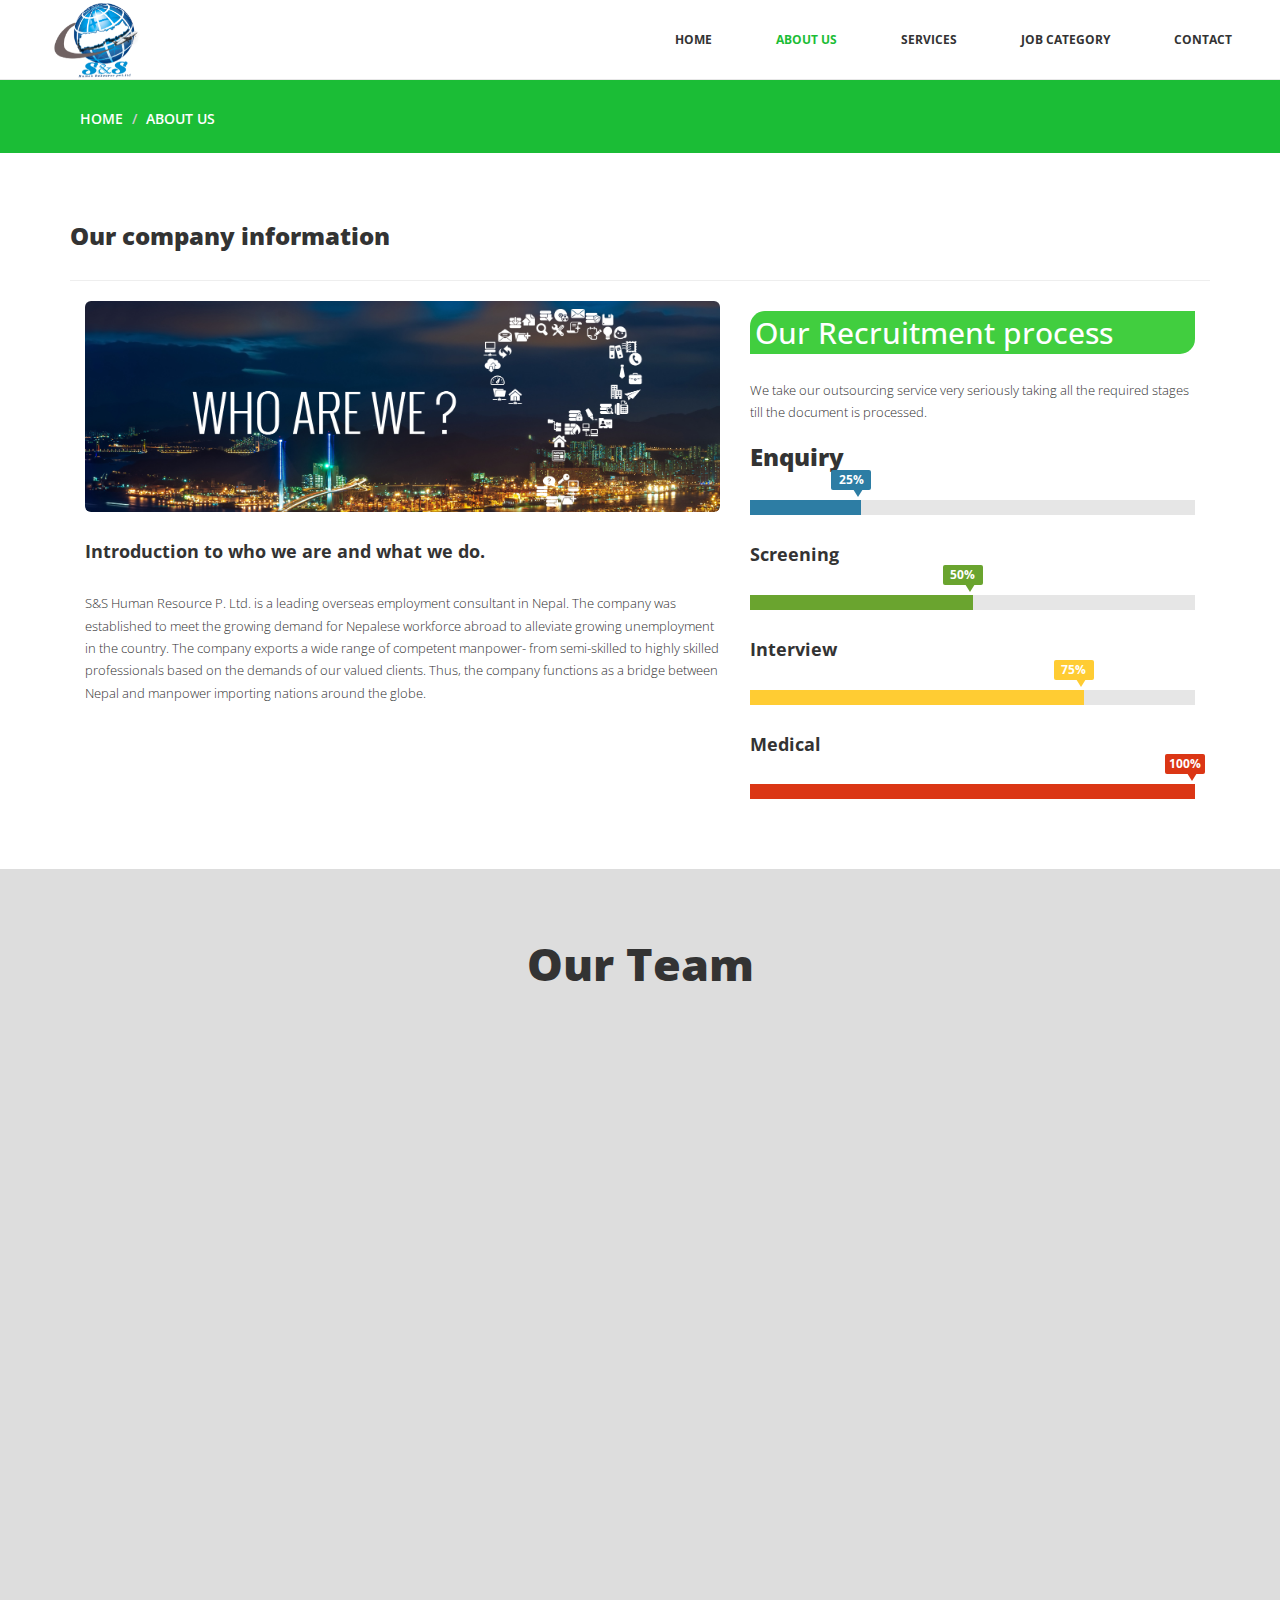
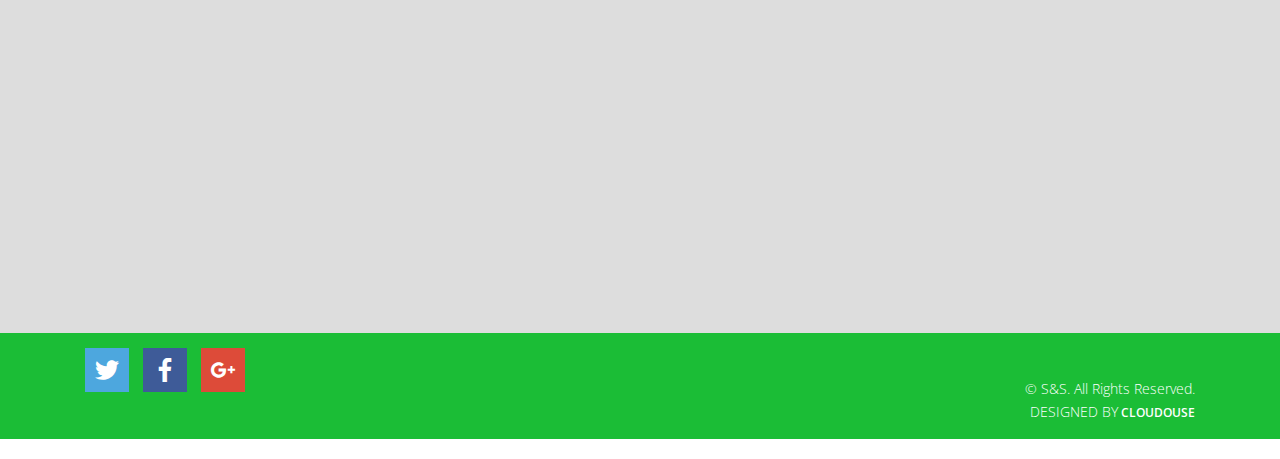
<file: about.html>
<!DOCTYPE html>
<html lang="en">
  <head>
    <meta charset="utf-8">
    <meta http-equiv="X-UA-Compatible" content="IE=edge">
    <meta name="viewport" content="width=device-width, initial-scale=1">
    <title>S&S : ABOUT US</title>

    <!-- Bootstrap -->
    <link href="css/bootstrap.min.css" rel="stylesheet">
	<link rel="stylesheet" href="css/font-awesome.min.css">
	<link rel="stylesheet" href="css/animate.css">
	<link href="css/prettyPhoto.css" rel="stylesheet">
	<link href="css/style.css" rel="stylesheet" />		

  </head>
  <body>
	<header>		
		<nav class="navbar navbar-default navbar-fixed-top" role="navigation">
			<div class="navigation">
				<div class="container-fluid">					
					<div class="navbar-header">
						<button type="button" class="navbar-toggle collapsed" data-toggle="collapse" data-target=".navbar-collapse.collapse">
							<span class="sr-only">Toggle navigation</span>
							<span class="icon-bar"></span>
							<span class="icon-bar"></span>
							<span class="icon-bar"></span>
						</button>
					<a class="navbar-brand img-responsive logo" href="index.html"><img src="images/snslogo.png"  alt="S&S Human Resource PVT LTD"></a>
</div>
					
					<div class="navbar-collapse collapse">							
						<div class="menu">
							<ul class="nav nav-tabs" role="tablist">
								<li role="presentation"><a href="index.html">Home</a></li>
								<li role="presentation"><a href="about.html" class="active">About Us</a></li>
								<li role="presentation"><a href="services.html">Services</a></li>								
								<li role="presentation"><a href="jobs.html">Job Category</a></li>
								<li role="presentation"><a href="contactform.html">Contact</a></li>						
							</ul>
						</div>
					</div>						
				</div>
			</div>	
		</nav>		
	</header>
	
	<div id="breadcrumb">
		<div class="container">	
			<div class="breadcrumb">							
				<li><a href="index.html">Home</a></li>
				<li>About Us</li>			
			</div>		
		</div>	
	</div>
	
	<div class="aboutus">
		<div class="container">
			<h3>Our company information</h3>
			<hr>
			<div class="col-md-7 wow fadeInDown" data-wow-duration="1000ms" data-wow-delay="300ms">
				<img src="images/who.jpg" class="img-responsive">
				<h4>Introduction to who we are and what we do.</h4>
				<p>S&S Human Resource P. Ltd. is a leading overseas employment consultant in Nepal. The company was established to meet the growing demand for Nepalese workforce abroad to alleviate growing unemployment in the country. The company exports a wide range of competent manpower- from semi-skilled to highly skilled professionals based on the demands of our valued clients. Thus, the company functions as a bridge between Nepal and manpower importing nations around the globe.</p>
				
			</div>
			<div class="col-md-5 wow fadeInDown" data-wow-duration="1000ms" data-wow-delay="600ms">
				<div class="skill wow fadeInDown" data-wow-duration="1000ms" data-wow-delay="600ms"">
					<h2>Our Recruitment process</h2>
					<p>We take our outsourcing service very seriously taking all the required stages till the document is processed.</p>

					<div class="progress-wrap">
						<h3>Enquiry</h3>
						<div class="progress wow fadeInDown" data-wow-duration="1000ms" data-wow-delay="300ms"">
						  <div class="progress-bar  color1" role="progressbar" aria-valuenow="40" aria-valuemin="0" aria-valuemax="100" style="width: 25%">
							<span class="bar-width">25%</span>
						  </div>

						</div>
					</div>

					<div class="progress-wrap">
						<h4>Screening</h4>
						<div class="progress wow fadeInDown" data-wow-duration="1000ms" data-wow-delay="600ms"">
						  <div class="progress-bar color2" role="progressbar" aria-valuenow="20" aria-valuemin="0" aria-valuemax="100" style="width: 50%">
						   <span class="bar-width">50%</span>
						  </div>
						</div>
					</div>

					<div class="progress-wrap">
						<h4>Interview</h4>
						<div class="progress wow fadeInDown" data-wow-duration="1000ms" data-wow-delay="900ms"">
						  <div class="progress-bar color3" role="progressbar" aria-valuenow="60" aria-valuemin="0" aria-valuemax="100" style="width: 75%">
							<span class="bar-width">75%</span>
						  </div>
						</div>
					</div>

					<div class="progress-wrap">
						<h4>Medical</h4>
						<div class="progress wow fadeInDown" data-wow-duration="1000ms" data-wow-delay="900ms"">
						  <div class="progress-bar color4" role="progressbar" aria-valuenow="80" aria-valuemin="0" aria-valuemax="100" style="width: 100%">
							<span class="bar-width">100%</span>
						  </div>
						</div>
					</div>
				</div>				
			</div>
		</div>
	</div>
	
	<div class="our-team">
		<div class="container">
			<div class="text-center">
			<h3>Our Team</h3>	
				<div class="col-md-4 wow fadeInDown" data-wow-duration="1000ms" data-wow-delay="300ms">
					<img src="images/services/V_L_Das.jpg" alt="" >
					<h4>Nishant Raj Poudel</h4>
					<p>Executive Director of S&S Human Resource and Manpower</p>
				</div>
				<div class="col-md-4 wow fadeInDown" data-wow-duration="1000ms" data-wow-delay="600ms">
					<img src="images/services/H_N_Das.jpg" alt="" >
					<h4>H.N Das</h4>
					<p>Chairman of S&S HumanResource and Manpower</p>
				</div>
					<div class="col-md-4 wow fadeInDown" data-wow-duration="1000ms" data-wow-delay="900ms">
					<img src="images/services/S_S_Chaudhari.jpg" alt="" >
					<h4>Bhairo Lal Das</h4>
					<p>Managing Director of S&S Human Resource and Manpower</p>
				</div>
				</div>
					<div class="col-md-4 wow fadeInDown" data-wow-duration="1000ms" data-wow-delay="900ms">
					<img src="images/services/S.S.jpg" alt="" >
					<h4>Shiva Shankar Chaudhari</h4>
					<p>Executive Director of S&S Human Resource and Manpower</p>
				</div>
			</div>
		</div>
	</div>
	
	<footer>
		<div class="footer">
			<div class="container">
				<div class="social-icon">
					<div class="col-md-4">
						<ul class="soc">
						    <li><a class="soc-twitter" href="#"></a></li>
						    <li><a class="soc-facebook" href="#"></a></li>
						    <li><a class="soc-googleplus" href="#"></a></li>
						</ul>	
					</div>
				</div>
				
				<div class="col-md-4 col-md-offset-4">
					<div class="copyright">
						&copy; S&S. All Rights Reserved.
                        <div class="credits">
                            DESIGNED BY<a href="https://cloudouse.com"> CLOUDOUSE</a>
                        </div>
					</div>
				</div>						
			</div>
			
			<div class="pull-right">
				<a href="#home" class="scrollup"><i class="fa fa-angle-up fa-3x"></i></a>
			</div>		
		</div>
	</footer>
	
   <!-- jQuery (necessary for Bootstrap's JavaScript plugins) -->
	<script src="js/jquery-2.1.1.min.js"></script>	
    <!-- Include all compiled plugins (below), or include individual files as needed -->
    <script src="js/bootstrap.min.js"></script>
	<script src="js/jquery.prettyPhoto.js"></script>
    <script src="js/jquery.isotope.min.js"></script>  
	<script src="js/wow.min.js"></script>
	<script src="js/functions.js"></script>
	
</body>
</html>
</file>
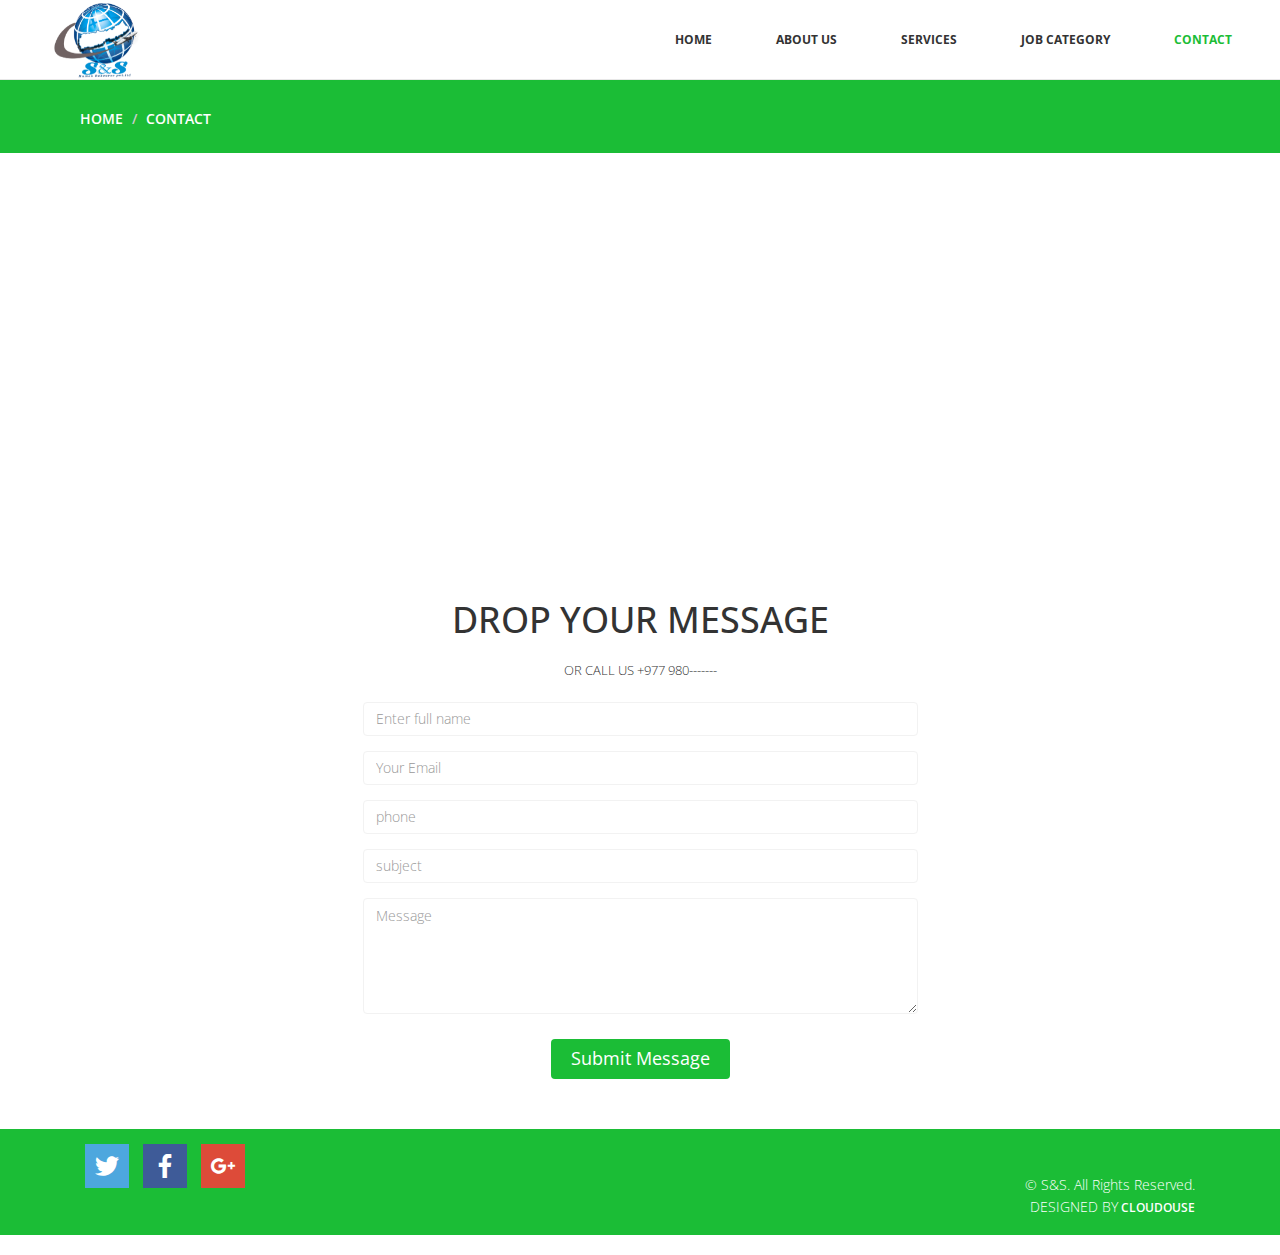
<file: contactform.html>
<!DOCTYPE html>
<html lang="en">
  <head>
    <meta charset="utf-8">
    <meta http-equiv="X-UA-Compatible" content="IE=edge">
    <meta name="viewport" content="width=device-width, initial-scale=1">
    <title>S&S Human Resource: Contact</title>

    <!-- Bootstrap -->
    <link href="css/bootstrap.min.css" rel="stylesheet">
	<link rel="stylesheet" href="css/font-awesome.min.css">
	<link rel="stylesheet" href="css/animate.css">
	<link href="css/prettyPhoto.css" rel="stylesheet">
	<link href="css/style.css" rel="stylesheet" />	

  </head>
  <body>
	<header>		
		<nav class="navbar navbar-default navbar-fixed-top" role="navigation">
			<div class="navigation">
				<div class="container-fluid">					
					<div class="navbar-header">
						<button type="button" class="navbar-toggle collapsed" data-toggle="collapse" data-target=".navbar-collapse.collapse">
							<span class="sr-only">Toggle navigation</span>
							<span class="icon-bar"></span>
							<span class="icon-bar"></span>
							<span class="icon-bar"></span>
						</button>
                        <a class="navbar-brand img-responsive logo" href="index.html"><img src="images/snslogo.png"  alt="S&S Human Resource PVT LTD"></a>

					</div>
					
					<div class="navbar-collapse collapse">							
						<div class="menu">
							<ul class="nav nav-tabs" role="tablist">
								<li role="presentation"><a href="index.html">Home</a></li>
								<li role="presentation"><a href="about.html">About Us</a></li>
								<li role="presentation"><a href="services.html">Services</a></li>
								<li role="presentation"><a href="jobs.html">Job Category</a></li>
								<li role="presentation"><a href="contactform.html" class="active">Contact</a></li>						
							</ul>
						</div>
					</div>						
				</div>
			</div>	
		</nav>		
	</header>
	
	<div id="breadcrumb">
		<div class="container">	
			<div class="breadcrumb">							
				<li><a href="index.html">Home</a></li>
				<li>Contact</li>			
			</div>		
		</div>	
	</div>
	<div class="container-fluid">
	<div class="map">
<iframe src="https://www.google.com/maps/embed?pb=!1m18!1m12!1m3!1d5943.426195868901!2d85.32781790832821!3d27.6560174749757!2m3!1f0!2f0!3f0!3m2!1i1024!2i768!4f13.1!3m3!1m2!1s0x39eb1763afe90a91%3A0x24e78f10fcea8163!2sSatdobato%2C+Patan+44700!5e0!3m2!1sen!2snp!4v1508522182821" width="100%" height="400" frameborder="0" style="border:0" allowfullscreen></iframe>
</div>
</div>
	
	<section id="contact-page">
        <div class="container">
            <div class="center">        
                <h2>DROP YOUR MESSAGE</h2>
                <p>OR CALL US +977 980-------</p>
            </div> 
            <div class="row contact-wrap"> 
                <div class="status alert alert-success" style="display: none"></div>
                <div class="col-md-6 col-md-offset-3">
                    <div id="sendmessage">Your message has been sent. Thank you!</div>
                    <div id="errormessage"></div>
                    <form action="contact.php" method="post" role="form" class="contactForm">
                            <div class="form-group">
                                    <input type="text" name="name" class="form-control" id="name" placeholder="Enter full name" data-rule="minlen:4" data-msg="Please enter at least 4 chars" />
                                    <div class="validation"></div>
                            </div>
                            <div class="form-group">
                                    <input type="email" class="form-control" name="email" id="email" placeholder="Your Email" data-rule="email" data-msg="Please enter a valid email" pattern="^([a-zA-Z0-9_\-\.]+)@([a-zA-Z0-9_\-\.]+)\.([a-zA-Z]{2,5})$" title="enter valid email id:
                                    joe@aol.com | ssmith@aspalliance.com | a@b.cc
                                    " />
                                    <div class="validation"></div>
                            </div>
                            <div class="form-group">
                                    <input type="text" class="form-control" name="telephone" id="telephone" placeholder="phone" data-rule="minlen:4" data-msg="Please enter correct phone" pattern="^\d{10}|^(\(\d{3}\)\s?)?\d{3}-\d{4}$|^\d{3}([.-])\d{3}\2\d{4}$"
                    title=" phone number format:
                    1234567890
                    123-456-7890
                    123.456.7890
                    (123)456-7890
                    (123) 456-7890
                    456-7890" />
                                    <div class="validation"></div>
                            </div>
                            <div class="form-group">
                                    <input type="text" class="form-control" name="subject" id="subject" placeholder="subject" data-rule="minlen:5" data-msg="Please enter a subject" />
                                    <div class="validation"></div>
                            </div>
                            <div class="form-group">
                                    <textarea class="form-control" name="message" rows="5" data-rule="required" data-msg="Please write something for us" placeholder="Message"></textarea>
                                    <div class="validation"></div>
                            </div>
                        <div class="text-center"><button type="submit" name="submit" class="btn btn-primary btn-lg" required="required">Submit Message</button></div>
                    </form>                       
                </div>
            </div><!--/.row-->
        </div><!--/.container-->
    </section><!--/#contact-page-->
	
	<footer>
        <div class="footer">
            <div class="container">
                <div class="social-icon">
                    <div class="col-md-4">
                        <ul class="soc">
						    <li><a class="soc-twitter" href="#"></a></li>
						    <li><a class="soc-facebook" href="#"></a></li>
						    <li><a class="soc-googleplus" href="#"></a></li>
						</ul>
                    </div>
                </div>
                
                <div class="col-md-4 col-md-offset-4">
                    <div class="copyright">
                        &copy; S&S. All Rights Reserved.
                        <div class="credits">
                            DESIGNED BY<a href="https://cloudouse.com"> CLOUDOUSE</a>
                        </div>
                    </div>
                </div>                      
            </div>
            
            <div class="pull-right">
                <a href="#home" class="scrollup"><i class="fa fa-angle-up fa-3x"></i></a>
            </div>      
        </div>
    </footer>	
    <!-- jQuery (necessary for Bootstrap's JavaScript plugins) -->
	<script src="js/jquery-2.1.1.min.js"></script>	
    <!-- Include all compiled plugins (below), or include individual files as needed -->
    <script src="js/bootstrap.min.js"></script>
	<script src="js/jquery.prettyPhoto.js"></script>
    <script src="js/jquery.isotope.min.js"></script>  
	<script src="js/wow.min.js"></script>
    <script src="https://maps.google.com/maps/api/js?sensor=true"></script>
	<script src="js/functions.js"></script>
    
</body>
</html>
</file>
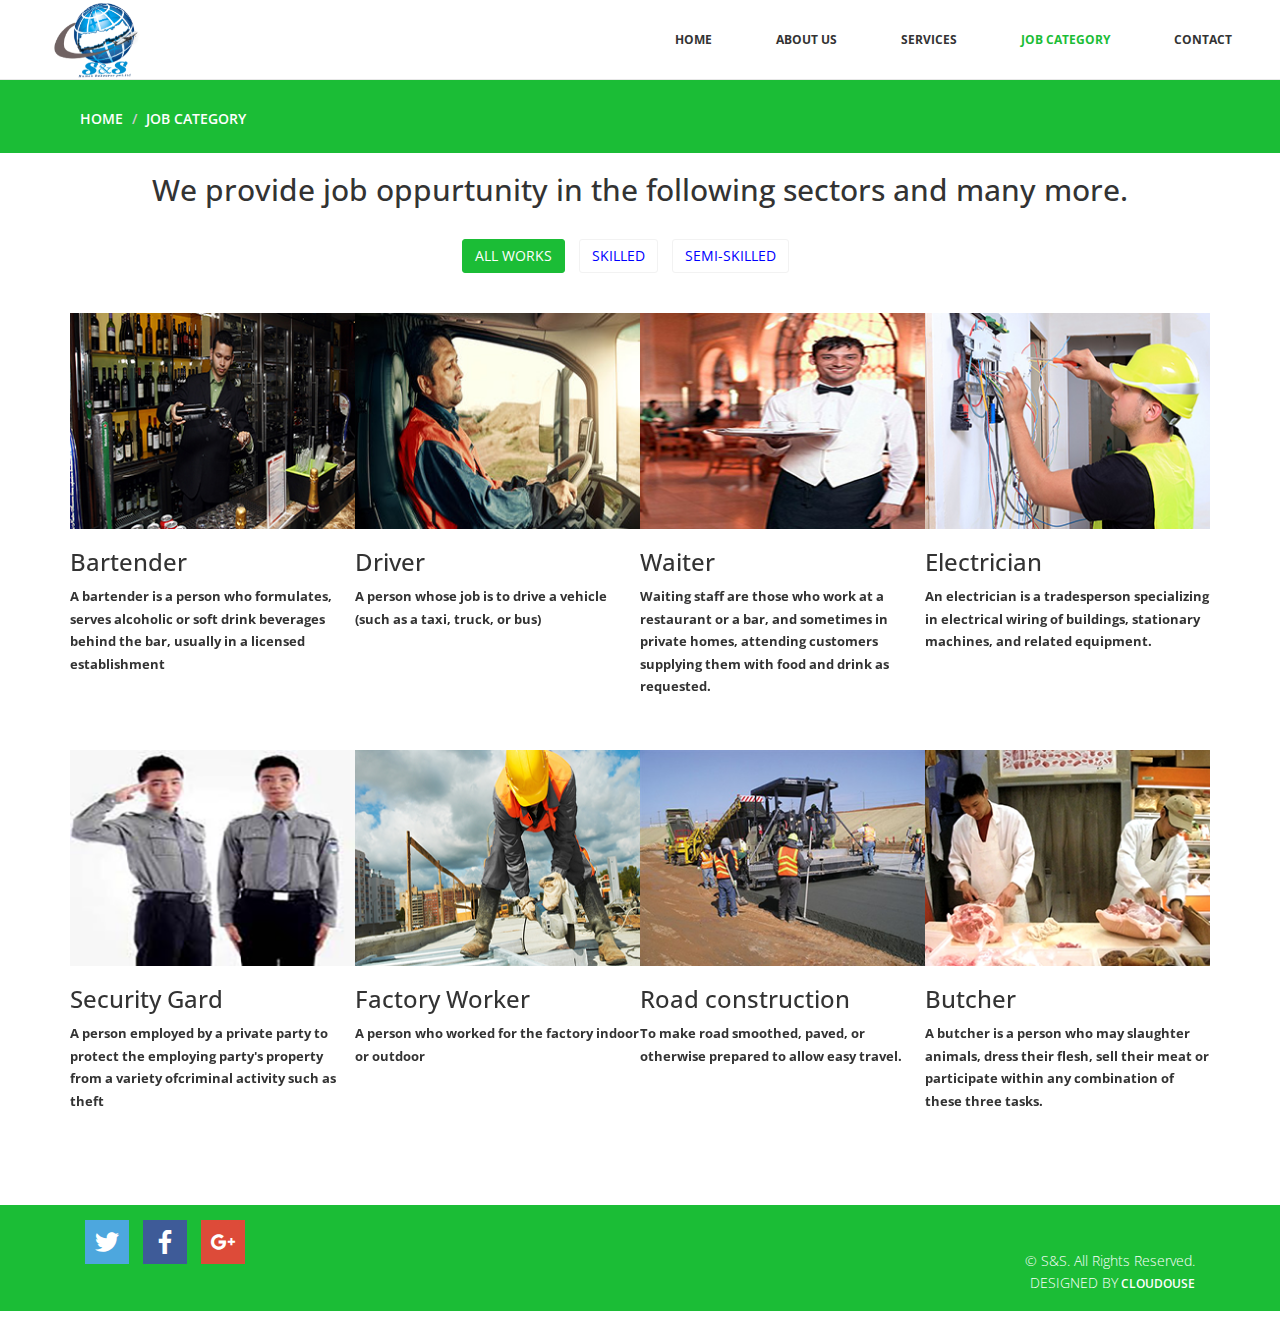
<file: jobs.html>
<!DOCTYPE html>
<html lang="en">
  <head>
    <meta charset="utf-8">
    <meta http-equiv="X-UA-Compatible" content="IE=edge">
    <meta name="viewport" content="width=device-width, initial-scale=1">
    <title>S&S : Job Category</title>

    <!-- Bootstrap -->
    <link href="css/bootstrap.min.css" rel="stylesheet">
	<link rel="stylesheet" href="css/font-awesome.min.css">
	<link rel="stylesheet" href="css/animate.css">
	<link href="css/prettyPhoto.css" rel="stylesheet">
	<link href="css/style.css" rel="stylesheet" />	
    </head>
  <body>
	<header>		
		<nav class="navbar navbar-default navbar-fixed-top" role="navigation">
			<div class="navigation">
				<div class="container-fluid">					
					<div class="navbar-header">
						<button type="button" class="navbar-toggle collapsed" data-toggle="collapse" data-target=".navbar-collapse.collapse">
							<span class="sr-only">Toggle navigation</span>
							<span class="icon-bar"></span>
							<span class="icon-bar"></span>
							<span class="icon-bar"></span>
						</button>
                        <a class="navbar-brand img-responsive logo" href="index.html"><img src="images/snslogo.png"  alt="S&S Human Resource PVT LTD"></a>
					</div>
					
					<div class="navbar-collapse collapse">							
						<div class="menu">
							<ul class="nav nav-tabs" role="tablist">
								<li role="presentation"><a href="index.html">Home</a></li>
								<li role="presentation"><a href="about.html">About Us</a></li>
								<li role="presentation"><a href="services.html">Services</a></li>
								<li role="presentation"><a href="jobs.html" class="active">Job Category</a></li>
								<li role="presentation"><a href="contactform.html">Contact</a></li>						
							</ul>
						</div>
					</div>						
				</div>
			</div>	
		</nav>		
	</header>
	
	<div id="breadcrumb">
		<div class="container">	
			<div class="breadcrumb">							
				<li><a href="index.html">Home</a></li>
				<li>Job Category</li>			
			</div>		
		</div>	
	</div>
	<h2 style="text-align: center;">We provide job oppurtunity in the following sectors and many more.</h2><br>    
	<section id="portfolio">
            <ul class="portfolio-filter text-center">
                <li><a class="btn btn-default active" href="#" data-filter="*">All Works</a></li>
                <li><a class="btn btn-default" href="#" data-filter=".bootstrap">Skilled</a></li>
                <li><a class="btn btn-default" href="#" data-filter=".html">Semi-skilled</a></li>
                <!--<li><a class="btn btn-default" href="#" data-filter=".wordpress">Unskilled</a></li>-->
            </ul><!--/#portfolio-filter-->
		</div>
		<div class="container">
            <div class="">
                <div class="portfolio-items">
                    <div class="portfolio-item apps col-xs-12 col-sm-4 col-md-3">
                        <div class="recent-work-wrap">
                            <img class="img-responsive" src="images/portfolio/recent/item1.png" alt="">
                            <div class="overlay">
                                <div class="recent-work-inner">
                                    <h3>Bartender</h3>
                                    <p><b>A bartender is a person who formulates, serves alcoholic or soft drink beverages behind the bar, usually in a licensed establishment</b></p>
                                    <a class="preview" href="images/portfolio/full/item1.png" rel="prettyPhoto"><i class="fa fa-eye"></i> View</a>
                                </div> 
                            </div>
                        </div>
                    </div><!--/.portfolio-item-->

                    <div class="portfolio-item joomla bootstrap col-xs-12 col-sm-4 col-md-3">
                        <div class="recent-work-wrap">
                            <img class="img-responsive" src="images/portfolio/recent/item2.png" alt="">
                            <div class="overlay">
                                <div class="recent-work-inner">
                                    <h3>Driver</h3>
                                    <p><b>A person whose job is to drive a vehicle (such as a taxi, truck, or bus)</b></p>
                                    <a class="preview" href="images/portfolio/full/item2.png" rel="prettyPhoto"><i class="fa fa-eye"></i> View</a>
                                </div> 
                            </div>
                        </div>          
                    </div><!--/.portfolio-item-->

                    <div class="portfolio-item bootstrap wordpress col-xs-12 col-sm-4 col-md-3">
                        <div class="recent-work-wrap">
                            <img class="img-responsive" src="images/portfolio/recent/item3.png" alt="">
                            <div class="overlay">
                                <div class="recent-work-inner">
                                    <h3>Waiter</h3>
                                    <p><b>Waiting staff are those who work at a restaurant or a bar, and sometimes in private homes, attending customers supplying them with food and drink as requested.</b></p>
                                    <a class="preview" href="images/portfolio/full/item3.png" rel="prettyPhoto"><i class="fa fa-eye"></i> View</a>
                                </div> 
                            </div>
                        </div>        
                    </div><!--/.portfolio-item-->

                    <div class="portfolio-item joomla wordpress apps col-xs-12 col-sm-4 col-md-3">
                        <div class="recent-work-wrap">
                            <img class="img-responsive" src="images/portfolio/recent/item4.png" alt="">
                            <div class="overlay">
                                <div class="recent-work-inner">
                                    <h3>Electrician</h3>
                                    <p><b>An electrician is a tradesperson specializing in electrical wiring of buildings, stationary machines, and related equipment.</b></p>
                                    <a class="preview" href="images/portfolio/full/item4.png" rel="prettyPhoto"><i class="fa fa-eye"></i> View</a>
                                </div> 
                            </div>
                        </div>           
                    </div><!--/.portfolio-item-->
          
                    <div class="portfolio-item joomla html bootstrap col-xs-12 col-sm-4 col-md-3">
                        <div class="recent-work-wrap">
                            <img class="img-responsive" src="images/portfolio/recent/item5.png" alt="">
                            <div class="overlay">
                                <div class="recent-work-inner">
                                    <h3>Security Gard</h3>
                                    <p><b>A person employed by a private party to protect the employing party's property from a variety ofcriminal activity such as theft</b></p>
                                    <a class="preview" href="images/portfolio/full/item5.png" rel="prettyPhoto"><i class="fa fa-eye"></i> View</a>
                                </div> 
                            </div>
                        </div>      
                    </div><!--/.portfolio-item-->

                    <div class="portfolio-item wordpress html apps col-xs-12 col-sm-4 col-md-3">
                        <div class="recent-work-wrap">
                            <img class="img-responsive" src="images/portfolio/recent/item6.png" alt="">
                            <div class="overlay">
                                <div class="recent-work-inner">
                                    <h3>Factory Worker</h3>
                                    <p><b>A person who worked for the factory indoor or outdoor</b></p>
                                    <a class="preview" href="images/portfolio/full/item6.png" rel="prettyPhoto"><i class="fa fa-eye"></i> View</a>
                                </div> 
                            </div>
                        </div>         
                    </div><!--/.portfolio-item-->

                    <div class="portfolio-item wordpress html col-xs-12 col-sm-4 col-md-3">
                        <div class="recent-work-wrap">
                            <img class="img-responsive" src="images/portfolio/recent/item7.png" alt="">
                            <div class="overlay">
                                <div class="recent-work-inner">
                                    <h3>Road construction</h3>
                                    <p><b>To make road smoothed, paved, or otherwise prepared to allow easy travel.</b></p>
                                    <a class="preview" href="images/portfolio/full/item7.png" rel="prettyPhoto"><i class="fa fa-eye"></i> View</a>
                                </div> 
                            </div>
                        </div>          
                    </div><!--/.portfolio-item-->

                    <div class="portfolio-item wordpress html bootstrap col-xs-12 col-sm-4 col-md-3">
                        <div class="recent-work-wrap">
                            <img class="img-responsive" src="images/portfolio/recent/item8.png" alt="">
                            <div class="overlay">
                                <div class="recent-work-inner">
                                    <h3>Butcher</h3>
                                    <p><b>A butcher is a person who may slaughter animals, dress their flesh, sell their meat or participate within any combination of these three tasks.</b></p>
                                    <a class="preview" href="images/portfolio/full/item8.png" rel="prettyPhoto"><i class="fa fa-eye"></i> View</a>
                                </div> 
                            </div>
                        </div>          
                    </div><!--/.portfolio-item-->
                </div>
            </div>
        </div>
    </section><!--/#portfolio-item-->
	

	<footer>
        <div class="footer">
            <div class="container">
                <div class="social-icon">
                    <div class="col-md-4">
                        <ul class="soc">
                            <li><a class="soc-twitter" href="#"></a></li>
                            <li><a class="soc-facebook" href="#"></a></li>
                            <li><a class="soc-googleplus" href="#"></a></li>
                        </ul>  
                    </div>
                </div>
                
                <div class="col-md-4 col-md-offset-4">
                    <div class="copyright">
                        &copy; S&S. All Rights Reserved.
                        <div class="credits">
                            DESIGNED BY<a href="https://cloudouse.com"> CLOUDOUSE</a>
                        </div>
                    </div>
                </div>                      
            </div>
            
            <div class="pull-right">
                <a href="#home" class="scrollup"><i class="fa fa-angle-up fa-3x"></i></a>
            </div>      
        </div>
    </footer>
	
    <!-- jQuery (necessary for Bootstrap's JavaScript plugins) -->
	<script src="js/jquery-2.1.1.min.js"></script>	
    <!-- Include all compiled plugins (below), or include individual files as needed -->
    <script src="js/bootstrap.min.js"></script>
	<script src="js/jquery.prettyPhoto.js"></script>
    <script src="js/jquery.isotope.min.js"></script>  
	<script src="js/wow.min.js"></script>
	<script src="js/functions.js"></script>
    
</body>
</html>
</file>
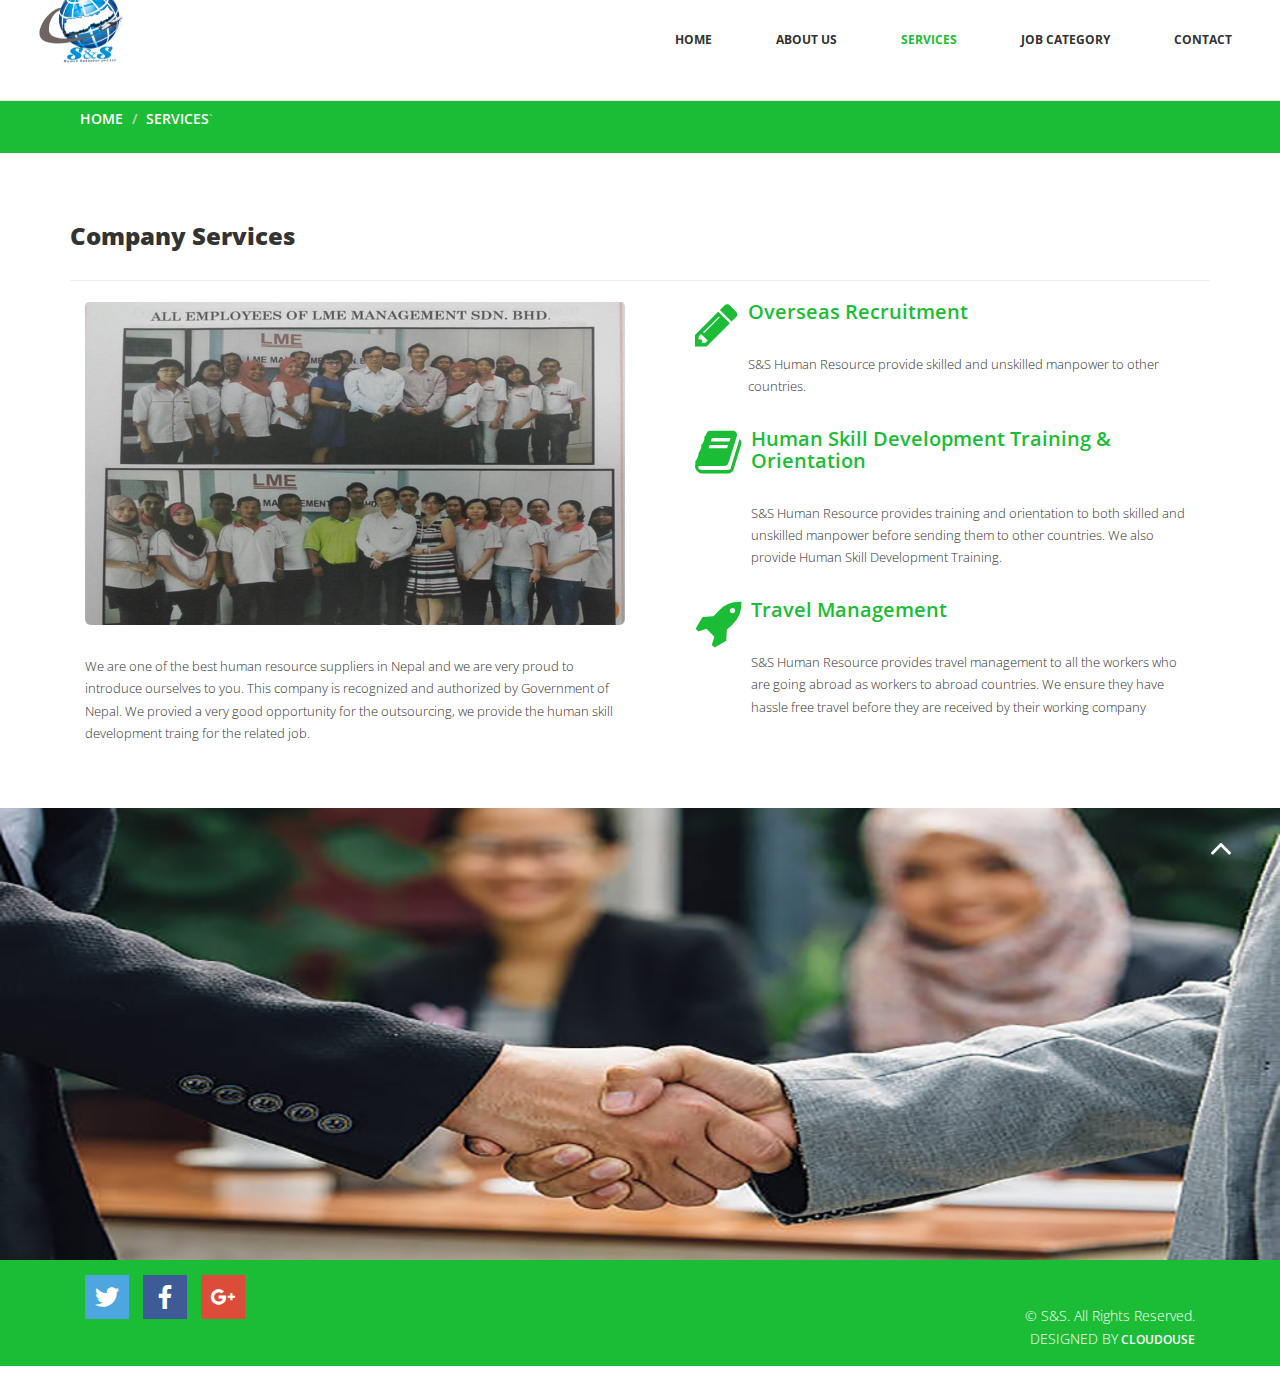
<file: services.html>
<!DOCTYPE html>
<html lang="en">
  <head>
    <meta charset="utf-8">
    <meta http-equiv="X-UA-Compatible" content="IE=edge">
    <meta name="viewport" content="width=device-width, initial-scale=1">
    <title>S&S : Services</title>

    <!-- Bootstrap -->
    <link href="css/bootstrap.min.css" rel="stylesheet">
	<link rel="stylesheet" href="css/font-awesome.min.css">
	<link rel="stylesheet" href="css/animate.css">
	<link href="css/prettyPhoto.css" rel="stylesheet">
	<link href="css/style.css" rel="stylesheet" />	
  </head>
  <body>
	<header>		
		<nav class="navbar navbar-default navbar-fixed-top" role="navigation">
			<div class="navigation">
				<div class="container-fluid">					
					<div class="navbar-header">
						<button type="button" class="navbar-toggle collapsed" data-toggle="collapse" data-target=".navbar-collapse.collapse">
							<span class="sr-only">Toggle navigation</span>
							<span class="icon-bar"></span>
							<span class="icon-bar"></span>
							<span class="icon-bar"></span>
						</button>
						<a class="navbar-left img-responsive logo" href="index.html"><img src="images/snslogo.png"  alt="S&S Human Resource PVT LTD"></a>
					</div>
					
					<div class="navbar-collapse collapse">							
						<div class="menu">
							<ul class="nav nav-tabs" role="tablist">
								<li role="presentation"><a href="index.html">Home</a></li>
								<li role="presentation"><a href="about.html">About Us</a></li>
								<li role="presentation"><a href="services.html" class="active">Services</a></li>								
								<li role="presentation"><a href="jobs.html">Job Category</a></li>
								<li role="presentation"><a href="contactform.html">Contact</a></li>						
							</ul>
						</div>
					</div>						
				</div>
			</div>	
		</nav>		
	</header>
	
	<div id="breadcrumb">
		<div class="container">	
			<div class="breadcrumb">							
				<li><a href="index.html">Home</a></li>
				<li>Services</li>`
			</div>		
		</div>	
	</div>
	
	<div class="services">
		<div class="container">
			<h3>Company Services</h3>
			<hr>
			<div class="col-md-6 wow rollIn">
				<img src="images/4.jpg" class="img-responsive">
				<p>We are one of the best human resource suppliers in Nepal and we are very proud to introduce ourselves to you. This company is recognized and authorized by Government of Nepal. We provied a very good opportunity for the outsourcing, we provide the human skill development traing for the related job.
</p>
			</div>
			
			<div class="col-md-6">
				<div class="media">
					<ul>
						<li>
							<div class="media-left">
								<i class="fa fa-pencil"></i>						
							</div>
							<div class="media-body wow bounceInRight" data-wow-duration="1000ms" data-wow-delay="300ms" >
								<h4 class="media-heading wow bounceInRight" data-wow-duration="1000ms" data-wow-delay="300ms" >Overseas Recruitment

</h4>
								<p>S&S Human Resource provide skilled and unskilled manpower to other countries.

</p>
							</div>
						</li>
						<li>
							<div class="media-left">
								<i class="fa fa-book"></i>						
							</div>
							<div class="media-body wow bounceInRight" data-wow-duration="1000ms" data-wow-delay="600ms" >
								<h4 class="media-heading wow bounceInRight" data-wow-duration="1000ms" data-wow-delay="600ms" >Human Skill Development Training & Orientation

</h4>
								<p>S&S Human Resource provides training and orientation to both skilled and unskilled manpower before sending them to other countries. We also provide Human Skill Development Training.

</p>
							</div>
						</li>
						<li>
							<div class="media-left">
								<i class="fa fa-rocket"></i>						
							</div>
							<div class="media-body wow bounceInRight" data-wow-duration="1000ms" data-wow-delay="600ms" >
								<h4 class="media-heading wow bounceInRight" data-wow-duration="1000ms" data-wow-delay="600ms"  >Travel Management</h4>
								<p>S&S Human Resource provides travel management to all the workers who are going abroad as workers to abroad countries. We ensure they have hassle free travel before they are received by their working company </p>
							</div>
						</li>
					</ul>
				</div>
			</div>
		</div>
	</div>	

	<section id="partner">
        <div class="container">
          <div class="center wow fadeInDown">
                <h2>Why Us</h2>
                <p>With our associted partners from all over the world we ensure you get<br> the best job placements available.</p>

            </div>   
            <div class="center wow fadeInDown">
            <p>We are proude to say that we are counted on the top best Human Resurces and MainPower companey in Nepal.<br>
            		S&S is authorized by the Nepal Government.We are pleased to inform that we have recruited more then 1000 personnel of different categories to various companies of the world so far and look forward to supplying more in future.We make all efforts to keep in touch with workers sent abroad for employment until their contract is over and also ensure that the workers are adequately insured in case of serious injuries or death. We look toward the co-operation of labour importing countries for the supply of Nepalese human resources.
            	 </p>
             
            </div>   
             
        </div><!--/.container-->
    </section><!--/#partner-->
			  

	
	
	<footer>
        <div class="footer">
            <div class="container">
                <div class="social-icon">
                    <div class="col-md-4">
                        <ul class="soc">
						    <li><a class="soc-twitter" href="#"></a></li>
						    <li><a class="soc-facebook" href="#"></a></li>
						    <li><a class="soc-googleplus" href="#"></a></li>
						</ul>   
                    </div>
                </div>
                
                <div class="col-md-4 col-md-offset-4">
                    <div class="copyright">
                        &copy; S&S. All Rights Reserved.
                        <div class="credits">
                            DESIGNED BY<a href="https://cloudouse.com"> CLOUDOUSE</a>
                        </div>
                    </div>
                </div>                      
            </div>
            
            <div class="pull-right">
                <a href="#home" class="scrollup"><i class="fa fa-angle-up fa-3x"></i></a>
            </div>      
        </div>
    </footer>
	
    <!-- jQuery (necessary for Bootstrap's JavaScript plugins) -->
	<script src="js/jquery-2.1.1.min.js"></script>	
    <!-- Include all compiled plugins (below), or include individual files as needed -->
    <script src="js/bootstrap.min.js"></script>
	<script src="js/jquery.prettyPhoto.js"></script>
    <script src="js/jquery.isotope.min.js"></script>  
	<script src="js/wow.min.js"></script>
	<script src="js/functions.js"></script>
    
</body>
</html>
</file>
<file: css/prettyPhoto.css>
div.pp_default .pp_top,div.pp_default .pp_top .pp_middle,div.pp_default .pp_top .pp_left,div.pp_default .pp_top .pp_right,div.pp_default .pp_bottom,div.pp_default .pp_bottom .pp_left,div.pp_default .pp_bottom .pp_middle,div.pp_default .pp_bottom .pp_right{height:13px}
div.pp_default .pp_top .pp_left{background:url(../images/prettyPhoto/default/sprite.png) -78px -93px no-repeat}
div.pp_default .pp_top .pp_middle{background:url(../images/prettyPhoto/default/sprite_x.png) top left repeat-x}
div.pp_default .pp_top .pp_right{background:url(../images/prettyPhoto/default/sprite.png) -112px -93px no-repeat}
div.pp_default .pp_content .ppt{color:#f8f8f8}
div.pp_default .pp_content_container .pp_left{background:url(../images/prettyPhoto/default/sprite_y.png) -7px 0 repeat-y;padding-left:13px}
div.pp_default .pp_content_container .pp_right{background:url(../images/prettyPhoto/default/sprite_y.png) top right repeat-y;padding-right:13px}
div.pp_default .pp_next:hover{background:url(../images/prettyPhoto/default/sprite_next.png) center right no-repeat;cursor:pointer}
div.pp_default .pp_previous:hover{background:url(../images/prettyPhoto/default/sprite_prev.png) center left no-repeat;cursor:pointer}
div.pp_default .pp_expand{background:url(../images/prettyPhoto/default/sprite.png) 0 -29px no-repeat;cursor:pointer;width:28px;height:28px}
div.pp_default .pp_expand:hover{background:url(../images/prettyPhoto/default/sprite.png) 0 -56px no-repeat;cursor:pointer}
div.pp_default .pp_contract{background:url(../images/prettyPhoto/default/sprite.png) 0 -84px no-repeat;cursor:pointer;width:28px;height:28px}
div.pp_default .pp_contract:hover{background:url(../images/prettyPhoto/default/sprite.png) 0 -113px no-repeat;cursor:pointer}
div.pp_default .pp_close{width:30px;height:30px;background:url(../images/prettyPhoto/default/sprite.png) 2px 1px no-repeat;cursor:pointer}
div.pp_default .pp_gallery ul li a{background:url(../images/prettyPhoto/default/default_thumb.png) center center #f8f8f8;border:1px solid #aaa}
div.pp_default .pp_social{margin-top:7px}
div.pp_default .pp_gallery a.pp_arrow_previous,div.pp_default .pp_gallery a.pp_arrow_next{position:static;left:auto}
div.pp_default .pp_nav .pp_play,div.pp_default .pp_nav .pp_pause{background:url(../images/prettyPhoto/default/sprite.png) -51px 1px no-repeat;height:30px;width:30px}
div.pp_default .pp_nav .pp_pause{background-position:-51px -29px}
div.pp_default a.pp_arrow_previous,div.pp_default a.pp_arrow_next{background:url(../images/prettyPhoto/default/sprite.png) -31px -3px no-repeat;height:20px;width:20px;margin:4px 0 0}
div.pp_default a.pp_arrow_next{left:52px;background-position:-82px -3px}
div.pp_default .pp_content_container .pp_details{margin-top:5px}
div.pp_default .pp_nav{clear:none;height:30px;width:110px;position:relative}
div.pp_default .pp_nav .currentTextHolder{font-family:Georgia;font-style:italic;color:#999;font-size:11px;left:75px;line-height:25px;position:absolute;top:2px;margin:0;padding:0 0 0 10px}
div.pp_default .pp_close:hover,div.pp_default .pp_nav .pp_play:hover,div.pp_default .pp_nav .pp_pause:hover,div.pp_default .pp_arrow_next:hover,div.pp_default .pp_arrow_previous:hover{opacity:0.7}
div.pp_default .pp_description{font-size:11px;font-weight:700;line-height:14px;margin:5px 50px 5px 0}
div.pp_default .pp_bottom .pp_left{background:url(../images/prettyPhoto/default/sprite.png) -78px -127px no-repeat}
div.pp_default .pp_bottom .pp_middle{background:url(../images/prettyPhoto/default/sprite_x.png) bottom left repeat-x}
div.pp_default .pp_bottom .pp_right{background:url(../images/prettyPhoto/default/sprite.png) -112px -127px no-repeat}
div.pp_default .pp_loaderIcon{background:url(../images/prettyPhoto/default/loader.gif) center center no-repeat}
div.light_rounded .pp_top .pp_left{background:url(../images/prettyPhoto/light_rounded/sprite.png) -88px -53px no-repeat}
div.light_rounded .pp_top .pp_right{background:url(../images/prettyPhoto/light_rounded/sprite.png) -110px -53px no-repeat}
div.light_rounded .pp_next:hover{background:url(../images/prettyPhoto/light_rounded/btnNext.png) center right no-repeat;cursor:pointer}
div.light_rounded .pp_previous:hover{background:url(../images/prettyPhoto/light_rounded/btnPrevious.png) center left no-repeat;cursor:pointer}
div.light_rounded .pp_expand{background:url(../images/prettyPhoto/light_rounded/sprite.png) -31px -26px no-repeat;cursor:pointer}
div.light_rounded .pp_expand:hover{background:url(../images/prettyPhoto/light_rounded/sprite.png) -31px -47px no-repeat;cursor:pointer}
div.light_rounded .pp_contract{background:url(../images/prettyPhoto/light_rounded/sprite.png) 0 -26px no-repeat;cursor:pointer}
div.light_rounded .pp_contract:hover{background:url(../images/prettyPhoto/light_rounded/sprite.png) 0 -47px no-repeat;cursor:pointer}
div.light_rounded .pp_close{width:75px;height:22px;background:url(../images/prettyPhoto/light_rounded/sprite.png) -1px -1px no-repeat;cursor:pointer}
div.light_rounded .pp_nav .pp_play{background:url(../images/prettyPhoto/light_rounded/sprite.png) -1px -100px no-repeat;height:15px;width:14px}
div.light_rounded .pp_nav .pp_pause{background:url(../images/prettyPhoto/light_rounded/sprite.png) -24px -100px no-repeat;height:15px;width:14px}
div.light_rounded .pp_arrow_previous{background:url(../images/prettyPhoto/light_rounded/sprite.png) 0 -71px no-repeat}
div.light_rounded .pp_arrow_next{background:url(../images/prettyPhoto/light_rounded/sprite.png) -22px -71px no-repeat}
div.light_rounded .pp_bottom .pp_left{background:url(../images/prettyPhoto/light_rounded/sprite.png) -88px -80px no-repeat}
div.light_rounded .pp_bottom .pp_right{background:url(../images/prettyPhoto/light_rounded/sprite.png) -110px -80px no-repeat}
div.dark_rounded .pp_top .pp_left{background:url(../images/prettyPhoto/dark_rounded/sprite.png) -88px -53px no-repeat}
div.dark_rounded .pp_top .pp_right{background:url(../images/prettyPhoto/dark_rounded/sprite.png) -110px -53px no-repeat}
div.dark_rounded .pp_content_container .pp_left{background:url(../images/prettyPhoto/dark_rounded/contentPattern.png) top left repeat-y}
div.dark_rounded .pp_content_container .pp_right{background:url(../images/prettyPhoto/dark_rounded/contentPattern.png) top right repeat-y}
div.dark_rounded .pp_next:hover{background:url(../images/prettyPhoto/dark_rounded/btnNext.png) center right no-repeat;cursor:pointer}
div.dark_rounded .pp_previous:hover{background:url(../images/prettyPhoto/dark_rounded/btnPrevious.png) center left no-repeat;cursor:pointer}
div.dark_rounded .pp_expand{background:url(../images/prettyPhoto/dark_rounded/sprite.png) -31px -26px no-repeat;cursor:pointer}
div.dark_rounded .pp_expand:hover{background:url(../images/prettyPhoto/dark_rounded/sprite.png) -31px -47px no-repeat;cursor:pointer}
div.dark_rounded .pp_contract{background:url(../images/prettyPhoto/dark_rounded/sprite.png) 0 -26px no-repeat;cursor:pointer}
div.dark_rounded .pp_contract:hover{background:url(../images/prettyPhoto/dark_rounded/sprite.png) 0 -47px no-repeat;cursor:pointer}
div.dark_rounded .pp_close{width:75px;height:22px;background:url(../images/prettyPhoto/dark_rounded/sprite.png) -1px -1px no-repeat;cursor:pointer}
div.dark_rounded .pp_description{margin-right:85px;color:#fff}
div.dark_rounded .pp_nav .pp_play{background:url(../images/prettyPhoto/dark_rounded/sprite.png) -1px -100px no-repeat;height:15px;width:14px}
div.dark_rounded .pp_nav .pp_pause{background:url(../images/prettyPhoto/dark_rounded/sprite.png) -24px -100px no-repeat;height:15px;width:14px}
div.dark_rounded .pp_arrow_previous{background:url(../images/prettyPhoto/dark_rounded/sprite.png) 0 -71px no-repeat}
div.dark_rounded .pp_arrow_next{background:url(../images/prettyPhoto/dark_rounded/sprite.png) -22px -71px no-repeat}
div.dark_rounded .pp_bottom .pp_left{background:url(../images/prettyPhoto/dark_rounded/sprite.png) -88px -80px no-repeat}
div.dark_rounded .pp_bottom .pp_right{background:url(../images/prettyPhoto/dark_rounded/sprite.png) -110px -80px no-repeat}
div.dark_rounded .pp_loaderIcon{background:url(../images/prettyPhoto/dark_rounded/loader.gif) center center no-repeat}
div.dark_square .pp_left,div.dark_square .pp_middle,div.dark_square .pp_right,div.dark_square .pp_content{background:#000}
div.dark_square .pp_description{color:#fff;margin:0 85px 0 0}
div.dark_square .pp_loaderIcon{background:url(../images/prettyPhoto/dark_square/loader.gif) center center no-repeat}
div.dark_square .pp_expand{background:url(../images/prettyPhoto/dark_square/sprite.png) -31px -26px no-repeat;cursor:pointer}
div.dark_square .pp_expand:hover{background:url(../images/prettyPhoto/dark_square/sprite.png) -31px -47px no-repeat;cursor:pointer}
div.dark_square .pp_contract{background:url(../images/prettyPhoto/dark_square/sprite.png) 0 -26px no-repeat;cursor:pointer}
div.dark_square .pp_contract:hover{background:url(../images/prettyPhoto/dark_square/sprite.png) 0 -47px no-repeat;cursor:pointer}
div.dark_square .pp_close{width:75px;height:22px;background:url(../images/prettyPhoto/dark_square/sprite.png) -1px -1px no-repeat;cursor:pointer}
div.dark_square .pp_nav{clear:none}
div.dark_square .pp_nav .pp_play{background:url(../images/prettyPhoto/dark_square/sprite.png) -1px -100px no-repeat;height:15px;width:14px}
div.dark_square .pp_nav .pp_pause{background:url(../images/prettyPhoto/dark_square/sprite.png) -24px -100px no-repeat;height:15px;width:14px}
div.dark_square .pp_arrow_previous{background:url(../images/prettyPhoto/dark_square/sprite.png) 0 -71px no-repeat}
div.dark_square .pp_arrow_next{background:url(../images/prettyPhoto/dark_square/sprite.png) -22px -71px no-repeat}
div.dark_square .pp_next:hover{background:url(../images/prettyPhoto/dark_square/btnNext.png) center right no-repeat;cursor:pointer}
div.dark_square .pp_previous:hover{background:url(../images/prettyPhoto/dark_square/btnPrevious.png) center left no-repeat;cursor:pointer}
div.light_square .pp_expand{background:url(../images/prettyPhoto/light_square/sprite.png) -31px -26px no-repeat;cursor:pointer}
div.light_square .pp_expand:hover{background:url(../images/prettyPhoto/light_square/sprite.png) -31px -47px no-repeat;cursor:pointer}
div.light_square .pp_contract{background:url(../images/prettyPhoto/light_square/sprite.png) 0 -26px no-repeat;cursor:pointer}
div.light_square .pp_contract:hover{background:url(../images/prettyPhoto/light_square/sprite.png) 0 -47px no-repeat;cursor:pointer}
div.light_square .pp_close{width:75px;height:22px;background:url(../images/prettyPhoto/light_square/sprite.png) -1px -1px no-repeat;cursor:pointer}
div.light_square .pp_nav .pp_play{background:url(../images/prettyPhoto/light_square/sprite.png) -1px -100px no-repeat;height:15px;width:14px}
div.light_square .pp_nav .pp_pause{background:url(../images/prettyPhoto/light_square/sprite.png) -24px -100px no-repeat;height:15px;width:14px}
div.light_square .pp_arrow_previous{background:url(../images/prettyPhoto/light_square/sprite.png) 0 -71px no-repeat}
div.light_square .pp_arrow_next{background:url(../images/prettyPhoto/light_square/sprite.png) -22px -71px no-repeat}
div.light_square .pp_next:hover{background:url(../images/prettyPhoto/light_square/btnNext.png) center right no-repeat;cursor:pointer}
div.light_square .pp_previous:hover{background:url(../images/prettyPhoto/light_square/btnPrevious.png) center left no-repeat;cursor:pointer}
div.facebook .pp_top .pp_left{background:url(../images/prettyPhoto/facebook/sprite.png) -88px -53px no-repeat}
div.facebook .pp_top .pp_middle{background:url(../images/prettyPhoto/facebook/contentPatternTop.png) top left repeat-x}
div.facebook .pp_top .pp_right{background:url(../images/prettyPhoto/facebook/sprite.png) -110px -53px no-repeat}
div.facebook .pp_content_container .pp_left{background:url(../images/prettyPhoto/facebook/contentPatternLeft.png) top left repeat-y}
div.facebook .pp_content_container .pp_right{background:url(../images/prettyPhoto/facebook/contentPatternRight.png) top right repeat-y}
div.facebook .pp_expand{background:url(../images/prettyPhoto/facebook/sprite.png) -31px -26px no-repeat;cursor:pointer}
div.facebook .pp_expand:hover{background:url(../images/prettyPhoto/facebook/sprite.png) -31px -47px no-repeat;cursor:pointer}
div.facebook .pp_contract{background:url(../images/prettyPhoto/facebook/sprite.png) 0 -26px no-repeat;cursor:pointer}
div.facebook .pp_contract:hover{background:url(../images/prettyPhoto/facebook/sprite.png) 0 -47px no-repeat;cursor:pointer}
div.facebook .pp_close{width:22px;height:22px;background:url(../images/prettyPhoto/facebook/sprite.png) -1px -1px no-repeat;cursor:pointer}
div.facebook .pp_description{margin:0 37px 0 0}
div.facebook .pp_loaderIcon{background:url(../images/prettyPhoto/facebook/loader.gif) center center no-repeat}
div.facebook .pp_arrow_previous{background:url(../images/prettyPhoto/facebook/sprite.png) 0 -71px no-repeat;height:22px;margin-top:0;width:22px}
div.facebook .pp_arrow_previous.disabled{background-position:0 -96px;cursor:default}
div.facebook .pp_arrow_next{background:url(../images/prettyPhoto/facebook/sprite.png) -32px -71px no-repeat;height:22px;margin-top:0;width:22px}
div.facebook .pp_arrow_next.disabled{background-position:-32px -96px;cursor:default}
div.facebook .pp_nav{margin-top:0}
div.facebook .pp_nav p{font-size:15px;padding:0 3px 0 4px}
div.facebook .pp_nav .pp_play{background:url(../images/prettyPhoto/facebook/sprite.png) -1px -123px no-repeat;height:22px;width:22px}
div.facebook .pp_nav .pp_pause{background:url(../images/prettyPhoto/facebook/sprite.png) -32px -123px no-repeat;height:22px;width:22px}
div.facebook .pp_next:hover{background:url(../images/prettyPhoto/facebook/btnNext.png) center right no-repeat;cursor:pointer}
div.facebook .pp_previous:hover{background:url(../images/prettyPhoto/facebook/btnPrevious.png) center left no-repeat;cursor:pointer}
div.facebook .pp_bottom .pp_left{background:url(../images/prettyPhoto/facebook/sprite.png) -88px -80px no-repeat}
div.facebook .pp_bottom .pp_middle{background:url(../images/prettyPhoto/facebook/contentPatternBottom.png) top left repeat-x}
div.facebook .pp_bottom .pp_right{background:url(../images/prettyPhoto/facebook/sprite.png) -110px -80px no-repeat}
div.pp_pic_holder a:focus{outline:none}
div.pp_overlay{background:#000;display:none;left:0;position:absolute;top:0;width:100%;z-index:9500}
div.pp_pic_holder{display:none;position:absolute;width:100px;z-index:10000}
.pp_content{height:40px;min-width:40px}
* html .pp_content{width:40px}
.pp_content_container{position:relative;text-align:left;width:100%}
.pp_content_container .pp_left{padding-left:20px}
.pp_content_container .pp_right{padding-right:20px}
.pp_content_container .pp_details{float:left;margin:10px 0 2px}
.pp_description{display:none;margin:0}
.pp_social{float:left;margin:0}
.pp_social .facebook{float:left;margin-left:5px;width:55px;overflow:hidden}
.pp_social .twitter{float:left}
.pp_nav{clear:right;float:left;margin:3px 10px 0 0}
.pp_nav p{float:left;white-space:nowrap;margin:2px 4px}
.pp_nav .pp_play,.pp_nav .pp_pause{float:left;margin-right:4px;text-indent:-10000px}
a.pp_arrow_previous,a.pp_arrow_next{display:block;float:left;height:15px;margin-top:3px;overflow:hidden;text-indent:-10000px;width:14px}
.pp_hoverContainer{position:absolute;top:0;width:100%;z-index:2000}
.pp_gallery{display:none;left:50%;margin-top:-50px;position:absolute;z-index:10000}
.pp_gallery div{float:left;overflow:hidden;position:relative}
.pp_gallery ul{float:left;height:35px;position:relative;white-space:nowrap;margin:0 0 0 5px;padding:0}
.pp_gallery ul a{border:1px rgba(0,0,0,0.5) solid;display:block;float:left;height:33px;overflow:hidden}
.pp_gallery ul a img{border:0}
.pp_gallery li{display:block;float:left;margin:0 5px 0 0;padding:0}
.pp_gallery li.default a{background:url(../images/prettyPhoto/facebook/default_thumbnail.gif) 0 0 no-repeat;display:block;height:33px;width:50px}
.pp_gallery .pp_arrow_previous,.pp_gallery .pp_arrow_next{margin-top:7px!important}
a.pp_next{background:url(../images/prettyPhoto/light_rounded/btnNext.png) 10000px 10000px no-repeat;display:block;float:right;height:100%;text-indent:-10000px;width:49%}
a.pp_previous{background:url(../images/prettyPhoto/light_rounded/btnNext.png) 10000px 10000px no-repeat;display:block;float:left;height:100%;text-indent:-10000px;width:49%}
a.pp_expand,a.pp_contract{cursor:pointer;display:none;height:20px;position:absolute;right:30px;text-indent:-10000px;top:10px;width:20px;z-index:20000}
a.pp_close{position:absolute;right:0;top:0;display:block;line-height:22px;text-indent:-10000px}
.pp_loaderIcon{display:block;height:24px;left:50%;position:absolute;top:50%;width:24px;margin:-12px 0 0 -12px}
#pp_full_res{line-height:1!important}
#pp_full_res .pp_inline{text-align:left}
#pp_full_res .pp_inline p{margin:0 0 15px}
div.ppt{color:#fff;display:none;font-size:17px;z-index:9999;margin:0 0 5px 15px}
div.pp_default .pp_content,div.light_rounded .pp_content{background-color:#fff}
div.pp_default #pp_full_res .pp_inline,div.light_rounded .pp_content .ppt,div.light_rounded #pp_full_res .pp_inline,div.light_square .pp_content .ppt,div.light_square #pp_full_res .pp_inline,div.facebook .pp_content .ppt,div.facebook #pp_full_res .pp_inline{color:#000}
div.pp_default .pp_gallery ul li a:hover,div.pp_default .pp_gallery ul li.selected a,.pp_gallery ul a:hover,.pp_gallery li.selected a{border-color:#fff}
div.pp_default .pp_details,div.light_rounded .pp_details,div.dark_rounded .pp_details,div.dark_square .pp_details,div.light_square .pp_details,div.facebook .pp_details{position:relative}
div.light_rounded .pp_top .pp_middle,div.light_rounded .pp_content_container .pp_left,div.light_rounded .pp_content_container .pp_right,div.light_rounded .pp_bottom .pp_middle,div.light_square .pp_left,div.light_square .pp_middle,div.light_square .pp_right,div.light_square .pp_content,div.facebook .pp_content{background:#fff}
div.light_rounded .pp_description,div.light_square .pp_description{margin-right:85px}
div.light_rounded .pp_gallery a.pp_arrow_previous,div.light_rounded .pp_gallery a.pp_arrow_next,div.dark_rounded .pp_gallery a.pp_arrow_previous,div.dark_rounded .pp_gallery a.pp_arrow_next,div.dark_square .pp_gallery a.pp_arrow_previous,div.dark_square .pp_gallery a.pp_arrow_next,div.light_square .pp_gallery a.pp_arrow_previous,div.light_square .pp_gallery a.pp_arrow_next{margin-top:12px!important}
div.light_rounded .pp_arrow_previous.disabled,div.dark_rounded .pp_arrow_previous.disabled,div.dark_square .pp_arrow_previous.disabled,div.light_square .pp_arrow_previous.disabled{background-position:0 -87px;cursor:default}
div.light_rounded .pp_arrow_next.disabled,div.dark_rounded .pp_arrow_next.disabled,div.dark_square .pp_arrow_next.disabled,div.light_square .pp_arrow_next.disabled{background-position:-22px -87px;cursor:default}
div.light_rounded .pp_loaderIcon,div.light_square .pp_loaderIcon{background:url(../images/prettyPhoto/light_rounded/loader.gif) center center no-repeat}
div.dark_rounded .pp_top .pp_middle,div.dark_rounded .pp_content,div.dark_rounded .pp_bottom .pp_middle{background:url(../images/prettyPhoto/dark_rounded/contentPattern.png) top left repeat}
div.dark_rounded .currentTextHolder,div.dark_square .currentTextHolder{color:#c4c4c4}
div.dark_rounded #pp_full_res .pp_inline,div.dark_square #pp_full_res .pp_inline{color:#fff}
.pp_top,.pp_bottom{height:20px;position:relative}
* html .pp_top,* html .pp_bottom{padding:0 20px}
.pp_top .pp_left,.pp_bottom .pp_left{height:20px;left:0;position:absolute;width:20px}
.pp_top .pp_middle,.pp_bottom .pp_middle{height:20px;left:20px;position:absolute;right:20px}
* html .pp_top .pp_middle,* html .pp_bottom .pp_middle{left:0;position:static}
.pp_top .pp_right,.pp_bottom .pp_right{height:20px;left:auto;position:absolute;right:0;top:0;width:20px}
.pp_fade,.pp_gallery li.default a img{display:none}
</file>
<file: css/style.css>
/* ==== Google font ==== */
@import url(https://fonts.googleapis.com/css?family=Open+Sans:400,300,700,600);
@import url('font-awesome.css');
/* ==== overwrite bootstrap standard ==== */
@import url('animate.css');


.zoom img{
  -moz-transition:all 0.3s;
  -webkit-transition:all 0.3s;
  transition: all 0.3s;
}
.zoom:hover img{
 /* -moz-transition:scale(2.1);
  -webkit-transform:scale(2.1);
 */ transform: scale(2.1);
}
body {
	font-family:'Open Sans', Arial, sans-serif;
	font-size:14px;
	font-weight:300;
	line-height:1.6em;
	color:#fff;
	background-color:#fff;
	overflow-x:hidden;
}

hi,h2,h3,h4,h5,h6 {
	color:#333;
	line-height:1.1em;
}
p {
	color:#333;
	font-size:13px;
}
a {
    text-decoration:none;
    transition: all 0.1s ease-in-out;
    -moz-transition: all 0.1s ease-in-out;
    -webkit-transition: all 0.1s ease-in-out;
    -o-transition: all 0.1s ease-in-out;
    outline: none;
    color: #fff;
}
a:hover {
	text-decoration: none;
	color:#ddd;	
	}

.btn-primary {
  padding: 8px 20px;
  background: #1BBD36;
  color: #fff;
  border-radius: 4px;
  border:none;
  margin-top: 10px;
}
	
.text-center h2 {
	margin-bottom:30px;
}

.text-center p {
	margin-bottom:50px;
	color:#333;
}

.btn-default {
  color: #333;
  background-color: #fff;
  border-color: #fff;
  text-transform:uppercase;
  font-size:18px;
  border-radius:30px;
  margin-left:-10px;
}

#breadcrumb {
	background-color: #1BBD36;
	margin-top: -20px;
}

.breadcrumb { 
  list-style: none;
  background-color: #1BBD36;
  border-radius: 0px;
  padding:3px 10px;
}

.breadcrumb li {
   text-transform:uppercase;
   margin-top:125px;
   font-weight:600;
}

/*===========================
  Menu and Navigation
============================ */
.navigation  {
	background-color:#fff;
	padding:0;
}





.menu {
	font-size:12px;
	float:right;
	text-transform:uppercase;
	font-weight:700;	
}

.menu ul.nav-tabs li {
	color:#000;	
}

.nav-tabs {
	border-bottom: 0;
}
.nav-tabs > li {
	float: left;
	margin-bottom: 0;
}
.nav-tabs > li > a {	
	border-radius:0;
	color:#333;
	padding:30px;
}

.nav-tabs > li > a:hover {	
	color: #1BBD36;
	border-color: #fff #fff #fff;
	border-radius:0;
	background-color:#fff; 
	transition: all 0.3s ease-in-out;
	-moz-transition: all 0.3s ease-in-out;
	-webkit-transition: all 0.3s ease-in-out;
	-o-transition: all 0.3s ease-in-out;
}
.nav-tabs > li > a.active {
	color: #1BBD36;
	border-radius:0;
	transition: all 0.3s ease-in-out;
	-moz-transition: all 0.3s ease-in-out;
	-webkit-transition: all 0.3s ease-in-out;
	-o-transition: all 0.3s ease-in-out;
}
.logo img{
  margin: auto;
    height: 100px;
    position: relative;
    bottom: 22px;
}

/*===========================
  slider
============================ */
#main-slider {
	margin-top:40px;
}

#main-slider {
  position: relative;
}

.no-margin {
  margin: 0;
  padding: 0;
}

#main-slider .carousel .carousel-content {
  margin-top: 150px;
}

#main-slider .carousel .slide-margin{
  margin-top: 140px;
}

#main-slider .carousel h2 {
  color: #fff;
  text-transform:uppercase;
  font-size:50px;
  font-weight:800;
}

#main-slider .carousel h2 span {
  color: #1BBD36;
}

#main-slider .carousel h2 span spani {
  color: #000;
}

#main-slider .carousel p {
  color: #ddd;
  background-color: rgba(0, 0, 0, 0.65);
  font-size:20px;
  padding: 10px;

}

#main-slider .carousel .btn-slide {
  padding: 8px 20px;
  background: #1BBD36;
  color: #fff;
  border-radius: 4px;
  margin-top: 25px;
  display: inline-block;
}

#main-slider .carousel .slider-img{
  text-align: right;
  position: absolute;
}


#main-slider .carousel .item {
  background-position: 50%;
  background-repeat: no-repeat;
  background-size: cover;
  left: 0 !important;
  opacity: 0;
  top: 0;
  position: absolute;
  width: 100%;
  display: block !important;
  height: 730px;
  -webkit-transition: opacity ease-in-out 500ms;
  -moz-transition: opacity ease-in-out 500ms;
  -o-transition: opacity ease-in-out 500ms;
  transition: opacity ease-in-out 500ms;
}

#main-slider .carousel .item:first-child {
  top: auto;
  position: relative;
}

#main-slider .carousel .item.active {
  opacity: 1;
  -webkit-transition: opacity ease-in-out 500ms;
  -moz-transition: opacity ease-in-out 500ms;
  -o-transition: opacity ease-in-out 500ms;
  transition: opacity ease-in-out 500ms;
  z-index: 1;
}

#main-slider .active .animation.animated-item-1 {
  -webkit-animation: fadeInUp 300ms linear 300ms both;
  -moz-animation: fadeInUp 300ms linear 300ms both;
  -o-animation: fadeInUp 300ms linear 300ms both;
  -ms-animation: fadeInUp 300ms linear 300ms both;
  animation: fadeInUp 300ms linear 300ms both;
}

#main-slider .active .animation.animated-item-2 {
  -webkit-animation: fadeInUp 300ms linear 600ms both;
  -moz-animation: fadeInUp 300ms linear 600ms both;
  -o-animation: fadeInUp 300ms linear 600ms both;
  -ms-animation: fadeInUp 300ms linear 600ms both;
  animation: fadeInUp 300ms linear 600ms both;
}

#main-slider .active .animation.animated-item-3 {
  -webkit-animation: fadeInUp 300ms linear 900ms both;
  -moz-animation: fadeInUp 300ms linear 900ms both;
  -o-animation: fadeInUp 300ms linear 900ms both;
  -ms-animation: fadeInUp 300ms linear 900ms both;
  animation: fadeInUp 300ms linear 900ms both;
}

#main-slider .active .animation.animated-item-4 {
  -webkit-animation: fadeInUp 300ms linear 1200ms both;
  -moz-animation: fadeInUp 300ms linear 1200ms both;
  -o-animation: fadeInUp 300ms linear 1200ms both;
  -ms-animation: fadeInUp 300ms linear 1200ms both;
  animation: fadeInUp 300ms linear 1200ms both;
}

.feature {
	padding:50px;
}

.text-center i {
	font-size:40px;
	margin-top:70px;
	margin-bottom:30px;
	color:#fff;
	padding:50px;
	background:#1BBD36;
	border-radius:50%;
}

.text-center h2 {
	margin-top:20px;
	margin-bottom:20px;
	text-transform:uppercase;
	font-size:18px;
	color: #1BBD36;
}

.hi-icon-effect i.fa:hover {
	background:#fff;
	color: #1BBD36;
	-webkit-transition: color 300ms, background-color 300ms;
  -moz-transition: color 300ms, background-color 300ms;
  -o-transition:  color 300ms, background-color 300ms;
  transition:  color 300ms, background-color 300ms;
}

#partner {
  background: url(../images/partners/partner_bg.png) 50% 50% no-repeat;
  background-size: cover;
}

#partner {
  color: #fff;
  text-align: center;
  padding:100px;
}

#partner h2 {
  color: #fff;
  font-size:30px;
  font-weight:600;
}

#partner p {
  color: #fff;
  font-size:20px;
  
}

.partners ul {
  list-style: none;
  margin: 0;
  padding: 0;
}

.partners ul li{
  display: inline-block;
  float: left;
  width: 20%;
}

.partners ul li a img {
	margin-top:50px;
}

#conatcat-info{
  background: #fff url(../images/contact.jpg) no-repeat 90% 0;
  padding: 30px 0;
  border: 1px solid;
  border-top-color: #ddd;
-webkit-box-shadow: 0px -4px 10px -6px rgba(0,0,0,0.75);
-moz-box-shadow: 0px -4px 10px -6px rgba(0,0,0,0.75);
box-shadow: 0px -4px 10px -6px rgba(0,0,0,0.75);
}

.contact-info i{
  width: 60px;
  height: 60px;
  font-size: 40px;
  line-height: 60px;
  color: #fff;
  background: #000;
  text-align: center;
  border-radius: 6px;
}

.contact-info h2{
  margin-top: 0;
  color: #000;
}
.contact-info a {
  color:#908f8f;
}
.contact-info a:hover{
  color: #1bbd36;
}

/* --- about us --- */
.aboutus {
	padding:50px;
}

.aboutus img {
	border-radius:6px;
}

.aboutus h3 {
	margin-bottom:30px;
	font-weight:800;
}

.aboutus h4 {
	margin-top:30px;
	margin-bottom:30px;
	font-weight:700;
}

.skill h2{
    margin-top: 10px;
    margin-bottom: 25px;
    color: white;
    padding: 5px;
    border-radius: 15px 0px;
    background-color: #41CE3F;
}

.progress-wrap{
  position: relative;
}

.progress .color1,
.progress .color1 .bar-width{
  background: #2d7da4;
}

.progress .color2,
.progress .color2 .bar-width{
  background: #6aa42f;
}

.progress .color3,
.progress .color3 .bar-width{
  background: #ffcc33;
}

.progress .color4,
.progress .color4 .bar-width{
  background: #db3615;
}

.progress, 
.progress-bar {
  height: 15px;
  line-height: 15px;
  background: #e6e6e6;
  -webkit-box-shadow: none;
  -moz-box-shadow: none;
  box-shadow: none;
  border-radius: 0;
  overflow: visible;
  text-align: right;
}

.progress{
  position: relative;
}

.progress .bar-width{
  position: absolute;
  width: 40px;
  height: 20px;
  line-height: 20px;
  text-align: center;
  font-size: 12px;
  font-weight: 700;
  top: -30px;
  border-radius: 2px;
  margin-left: -30px;
}

.progress span{
  position: relative;
}

.progress span:before{
  content: " ";
  position: absolute;
  width: auto;
  height: auto;
  border-width: 8px 5px;
  border-style: solid;
  bottom: -15px;
  right: 8px;
}

.progress .color1 span:before{
  border-color: #2d7da4 transparent transparent transparent;
}

.progress .color2 span:before{
  border-color: #6aa42f transparent transparent transparent;
}

.progress .color3 span:before{
  border-color: #ffcc33 transparent transparent transparent;
}

.progress .color4 span:before{
  border-color: #db3615 transparent transparent transparent;
}


.about {
	background:#eee;
  padding:10px;
}

.about h1 {
    padding: 15px;
    color: #636060;
    font-weight: 900;
    text-align: center;
}

.about h2 {
	margin-bottom:30px;
}

.about img {
	margin-bottom:30px;
	border-radius:6px;
}

.our-team {
	padding:50px;
	background:#ddd;
}

.our-team h3 {
	margin-bottom:30px;
	font-weight:800;
  font-size: 45px;
}

.our-team h4 {
	margin-top:20px;
	margin-bottom:20px;
	font-weight:600;
}

.our-team img{
	border-radius:6px;
	margin-top:20px;
}

.lates {
	padding:50px;
}

.lates h2 {
	font-size:20px;
	font-weight:600;
	color:#333;
}

.lates img {
	margin-top:30px;
	border-radius:5px;
}

/* --- footer --- */
.footer {
	background:#1BBD36;
	padding:15px 22px;
}

ul.social-network {
	list-style:none;
	margin-top:20px;	
	padding:10px;
	transition: all 0.3s ease-in-out;
  -moz-transition: all 0.3s ease-in-out;
  -webkit-transition: all 0.3s ease-in-out;
  -o-transition: all 0.3s ease-in-out;
}

@font-face {
    font-family: 'si';
    src: url('../fonts/socicon.eot');
    src: url('../fonts/socicon.eot?#iefix') format('embedded-opentype'),
         url('../fonts/socicon.woff') format('woff'),
         url('../fonts/socicon.ttf') format('truetype'),
         url('../fonts/socicon.svg#icomoonregular') format('svg');
    font-weight: normal;
    font-style: normal;

}

@media screen and (-webkit-min-device-pixel-ratio:0) {
    @font-face {
        font-family:si;
        src: url(../fonts/socicon.svg) format(svg);
    }
}

.soc {
    overflow:hidden;
    margin:0; padding:0;
    list-style:none;
}

.soc li {
    display:inline-block;
    *display:inline;
    zoom:1;
}

.soc li a {
    font-family:si!important;
    font-style:normal;
    font-weight:400;
    -webkit-font-smoothing:antialiased;
    -moz-osx-font-smoothing:grayscale;
    -webkit-box-sizing:border-box;
    -moz-box-sizing:border-box;
    -ms-box-sizing:border-box;
    -o-box-sizing:border-box;
    box-sizing:border-box;

    -o-transition:.1s;
    -ms-transition:.1s;
    -moz-transition:.1s;
    -webkit-transition:.1s;
    transition:.1s;
    -webkit-transition-property: transform;
    transition-property: transform;
    -webkit-transform: translateZ(0);
    transform: translateZ(0);

    overflow:hidden;
    text-decoration:none;
    text-align:center;
    display:block;
    position: relative;
    z-index: 1;
    width: 44px;
    height: 44px;
    line-height: 44px;
    font-size: 24px;
    -webkit-border-radius: 0px;
    -moz-border-radius: 0px;
    border-radius: 0px;
    margin-right: 10px;
    color: #ffffff;
    background-color: none;
}

.soc a:hover {
    z-index: 2;
    -webkit-transform: scale(1.1);
    transform: scale(1.1);
}

.soc-icon-last{
    margin:0 !important;
}

.soc-twitter {
    background-color: #4da7de;
}
.soc-twitter:before {
    content:'\e040';
}
.soc-facebook {
    background-color: #3e5b98;
}
.soc-facebook:before {
    content:'\e041';
}
.soc-googleplus {
    background-color: #dd4b39;
}
.soc-googleplus:before {
    content:'\e042';
}
.copyright {
	margin-top:30px;
    text-align: right;
}

.copyright a {
	color:#fff;
	font-weight:600;
	font-size:12px;
	text-shadow:none;
}

/* --- services --- */
.services {
	padding:50px;
}

.services h3 {
	margin-bottom:30px;
	font-weight:800;
}

.services img {
	border-radius:6px;
}

.sub-services img {
	border-radius:6px;
}

.services p {
	margin-top:30px;
	font-size:13px;
}

.sub-services {
	padding:50px;
	background:#ddd;
}

.sub-services p {
	margin-top:30px;
	font-size:13px;
}

.media-body p {
	margin-bottom:30px;
}

.media ul li {
	list-style:none;
}

.media i {
	color:#1BBD36;
	font-size:50px;
}

.media h4 {
	font-size:20px;
	font-weight:600;
	color:#1BBD36;
}

/* --- portfolio --- */

#portfolio .center p {
	margin-top:50px;
	margin-bottom:50px;
	font-size:18px;
}

.portfolio-items, 
.portfolio-filter {
  list-style: none outside none;
  margin: 0 0 40px 0;
  padding: 0;
}

.portfolio-filter > li {
  display: inline-block;
}

.portfolio-filter > li a {
  background: none repeat scroll 0 0 #FFFFFF;
  color: blue;
  font-size: 14px;
  font-weight: 400;
  margin-right: 20px;
  text-transform: uppercase;
  transition: all 0.9s ease 0s;
  -moz-transition: all 0.9s ease 0s;
  -webkit-transition: all 0.9s ease 0s;
  -o-transition: all 0.9s ease 0s;
  border: 1px solid #F2F2F2;
  outline: none;
  border-radius: 3px;
}

.portfolio-filter > li a:hover,
.portfolio-filter > li a.active{
  color:#fff;
  background: #1BBD36;
  border: 1px solid #1BBD36;
  box-shadow: none;
  -webkit-box-shadow: none;
}

.portfolio-items > li {
  float: left;
  padding: 0;
  -webkit-box-sizing: border-box;
  -moz-box-sizing: border-box;
  box-sizing: border-box;
}

.portfolio-item {
	margin: 0;
	padding:0;
}

.overlay {
	margin-bottom:20px;
}

.overlay a:hover {
	color: #1BBD36;
}

/* Start: Recommended Isotope styles */
/**** Isotope Filtering ****/
.isotope-item {
  z-index: 2;
}

.isotope-hidden.isotope-item {
  pointer-events: none;
  z-index: 1;
}

/**** Isotope CSS3 transitions ****/
.isotope,
.isotope .isotope-item {
  -webkit-transition-duration: 0.8s;
  -moz-transition-duration: 0.8s;
  -ms-transition-duration: 0.8s;
  -o-transition-duration: 0.8s;
  transition-duration: 0.8s;
}

.isotope {
  -webkit-transition-property: height, width;
  -moz-transition-property: height, width;
  -ms-transition-property: height, width;
  -o-transition-property: height, width;
  transition-property: height, width;
}

.isotope .isotope-item {
  -webkit-transition-property: -webkit-transform, opacity;
  -moz-transition-property: -moz-transform, opacity;
  -ms-transition-property: -ms-transform, opacity;
  -o-transition-property: -o-transform, opacity;
  transition-property: transform, opacity;
}

/**** disabling Isotope CSS3 transitions ****/
.isotope.no-transition,
.isotope.no-transition .isotope-item,
.isotope .isotope-item.no-transition {
  -webkit-transition-duration: 0s;
  -moz-transition-duration: 0s;
  -ms-transition-duration: 0s;
  -o-transition-duration: 0s;
  transition-duration: 0s;
}

/* End: Recommended Isotope styles */
/* disable CSS transitions for containers with infinite scrolling*/
.isotope.infinite-scrolling {
  -webkit-transition: none;
  -moz-transition: none;
  -ms-transition: none;
  -o-transition: none;
  transition: none;
}


/* --- Map --- */
.map{
	margin-bottom:40px;
}

/* google map */
#google-map{
	position:relative;
	margin-top:10px;
    height: 400px;
    width: 100%;
}

/* --- blog --- */
#blog {
	margin-top:50px;
}

a.btn-primary:hover {
	background-color:#ddd;
	color:#1BBD36;
}

.widget {
  margin-bottom: 60px;
  padding-left: 0;
}

.single_comments {
  margin-bottom: 20px;
}

.single_comments img {
  float: left;
  margin-right: 10px;
  margin-top: 5px;
}

.single_comments p {
  margin-bottom: 0;
}

.widget .entry-meta span {
  display: inline-block;
  margin-right: 10px;
  color:#333;
}

.widget .entry-meta span a:hover {
	color:#1BBD36;
}

.widget h3 {
  color: #000;
  text-transform: uppercase;
  margin-bottom: 20px;
}

.blog_category{
  list-style:none;
  margin:0;
  padding:0;
}

.blog_category li{
  float:none;
  margin-bottom:20px;
}

.blog_category li a {
  background:#f5f5f5;
  border-radius: 4px;
  color: #888;
  display: inline-block;
  padding: 5px 15px;
}

.blog_category li a:hover{
  background:#1BBD36;
  color: #fff;
}

 .badge:before {
  border-color: transparent transparent transparent #1BBD36;
  border-style: solid;
  border-width: 10px;
  bottom: -8px;
  content: "";
  height: 0;
  left: 5px;
  position: absolute;
  z-index: -99999;
}

.badge {
  background-color: #1BBD36;
  border-radius: 5px;
  color: #fff;
  padding: 8px;
  position: relative;
  left: 60px;
  top: -18px;
  font-weight: normal;
}

.blog_archieve {
  list-style: none outside none;
  margin: 0;
  padding: 0;
}

.blog_archieve li {
  padding: 10px 0;
  border-bottom: 1px solid #f5f5f5;
}

ul.blog_archieve li a:hover{
	color:#1BBD36;
}

.blog_archieve li:first-child {
  padding-top: 0;
}

ul.gallery {
  list-style: none;
  padding: 0;
  margin: 0;
}

ul.gallery li {
  display: block;
  width: 60px;
  padding: 0;
  margin: 0 4px 4px 0;
  float: left;
}

ul.faq {
  list-style: none;
  margin: 0;
}

ul.faq li {
  margin-top: 30px;
}

ul.faq li:first-child {
  margin-top: 0;
}

ul.faq li span.number {
  display: block;
  float: left;
  width: 50px;
  height: 50px;
  line-height: 50px;
  text-align: center;
  background: #34495e;
  color: #fff;
  font-size: 24px;
}

ul.faq li > div {
  margin-left: 70px;
}

ul.faq li > div h3 {
  margin-top: 0;
}

.embed-container {
  position: relative;
  padding-bottom: 56.25%;
  padding-top: 30px;
  height: 0;
  overflow: hidden;
}

.embed-container iframe,
.embed-container object,
.embed-container embed {
  position: absolute;
  top: 0;
  left: 0;
  width: 100%;
  height: 100%;
}

.blog-item {
  border-radius: 0;
  overflow: hidden;
  margin-bottom: 50px;
}

.blog .blog-item .img-blog {
  border-radius: 5px;
  margin-bottom: 45px;
}

.blog .blog-item .blog-content {
  padding-bottom: 25px;
}

.blog .blog-item .blog-content h2 {
  margin-top: 0;
  font-size: 30px;
}

.readmore{
  margin-top: 0;
}

.blog .blog-item .blog-content h4 {
	margin-bottom: 40px;
	font-weight: 600
 }

.blog .blog-item .blog-content p {
	font-size: 13px;
}

.blog .blog-item .entry-meta {
  border-radius: 5px;
  overflow: hidden;
}

.blog .blog-item .entry-meta > span {
  background: #f5f5f5;
  border-top: 1px solid #fff;
  display: block;
  font-size: 12px;
  overflow: hidden;
  padding: 5px;
  text-align: left;
}

#publish_date {
  background: #1BBD36;
  border-bottom: 5px solid #4e4e4e;
  color: #fff;
  padding: 5px 0;
  text-align: center;
}

.blog .blog-item .entry-meta > span {
  color: #ccc;
}

.blog .blog-item .entry-meta > span a {
  font-size: 12px;
  margin-left: 3px;
  font-weight: 300;
  color: #888;
}

ul.pagination > li > a {
  border: 1px solid #F1F1F1;
  margin-right:5px;
  border-radius: 5px;
  font-size: 16px;
  padding: 5px 14px;
  color:#1BBD36;
}

ul.pagination > li > a i{
  margin-left:5px;
  margin-right:5px;
}

ul.pagination > li.active > a, 
ul.pagination > li:hover > a {
  background-color: #1BBD36 !important;
  border-color: #1BBD36 !important;
  color: #fff;
}

.search_box {
  background-position: 314px 15px;
  background-repeat: no-repeat;
  border-color: #DEDEDE;
  height: 48px;
  outline: medium none;
  box-shadow: none;
}

.form-control:focus {
  box-shadow:none;
  outline: 0 none;
}

ul.tag-cloud, 
ul.sidebar-gallery {
  list-style: none;
  padding: 0;
  margin: 0;
}

.tag-cloud li{
    display: inline-block;
    margin-bottom: 3px;
}

.tag-cloud li a {
  background: #f5f5f5;
  color: #888;
  border: 0;
  border-radius: 4px;
  padding: 8px 15px;
}

.tag-cloud li a:hover{
  background:#1BBD36;
  color: #fff;  
}

.sidebar-gallery li{
  display: inline-block;
  margin: 0 10px 10px 0;
}

.sidebar-gallery li a {
  border-radius: 4px;
  display: inline-block;
}

/* --- contact --- */
#contact-page{
  padding-top: 0;
  background:#fff;
  margin-bottom:50px;
}

#contact-page .contact-form 
.form-group label {
  color: #4E4E4E;
  font-size: 14px;
  font-weight: 300;
}

.form-group .form-control {
  padding: 7px 12px;
  border-color:#f2f2f2;
  box-shadow: none;
}


.validation {
    color: red;
    display:none;
    margin: 0 0 20px;
    font-weight:400;
    font-size:13px;
}

#sendmessage {
    color: green;
    border:1px solid green;
    display:none;
    text-align:center;
    padding:15px;
    font-weight:600;
    margin-bottom:15px;
}

#errormessage {
    color: red;
    display:none;
    border:1px solid red;
    text-align:center;
    padding:15px;
    font-weight:600;
    margin-bottom:15px;
}

#sendmessage.show, #errormessage.show, .show {
	display:block;
}

#contact-page .contact-wrap {
  margin-top: 20px;
}

.center h2{
  font-size: 36px;
  margin-top: 0;
  margin-bottom: 20px;
  text-align:center;
}
.center p{
   text-align:center;
}

.btn-lg:hover {
	color:#1BBD36;
	background:#ddd;
}

a.scrollup{
    color:#fff;
	height:40px;
	width:40px;
	font-size:12px;
	line-height:30px;
	text-align:center;
	text-decoration:none;
	position:fixed;
	bottom:30px;
	right:40px;	
	opacity:0,5;
	border-radius:50%;
	z-index:999;
}
a.scrollup:hover{
	opacity:1;
	background-color:#ddd;
	color:#1BBD36;
}
</file>
